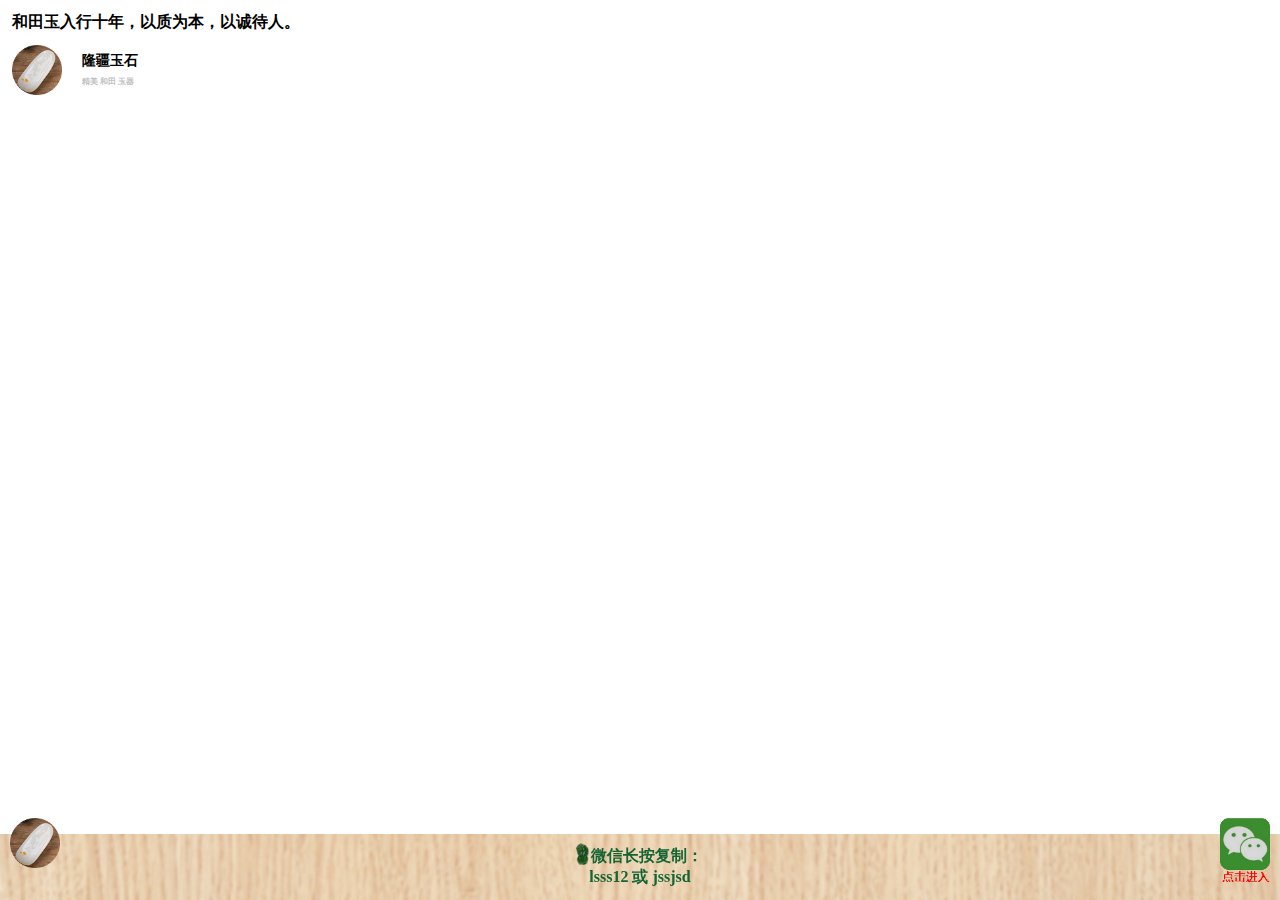
<file: index.html>
<!DOCTYPE html>
<html>
<head lang="en">
    <meta charset="UTF-8">
    <title></title>
    <meta name="format-detection" content="telephone=yes"/>
    <meta name="viewport" id="viewport" content="width=device-width, initial-scale=1">
    <meta name="apple-mobile-web-app-capable" content="yes" />
    <meta name="apple-mobile-web-app-status-bar-style" content="black" />
    <meta name="viewport" content="width=device-width,height=device-height,inital-scale=1.0,maximum-scale=1.0,user-scalable=no;">
    <link rel="stylesheet" href="css/index.css"/>
    <script type="text/javascript" src="js/jquery-3.1.1.min.js"></script>
</head>
<body>
    <div class="hide-box">
        <div class="hide-img">
            <img src="img/fanhui.jpg" alt=""/>
            <p>xxxxxxxxxxxx</p>
        </div>
    </div>
    <header>
        <h1>和田玉入行十年，以质为本，以诚待人。</h1>
        <div class="index-info">
            <img src="img/tx.png" alt="" width="50"/>
            <p>隆疆玉石</p>
            <span>精美 和田 玉器</span>
        </div>
    </header>
    <section>

    </section>
    <footer>
        <img src="img/tx.png" alt="" class="foot-tx"/>
        <div>
            <p><img src="img/xioc.png" alt=""/>微信长按复制：</p>
            <p>lsss12 或 jssjsd</p>
        </div>
        <a href="wx.html"><img src="img/wx.gif" alt="" class="foot-wx"/></a>
    </footer>
    <script>
    (function (window, location) {

    history.replaceState(null, document.title, location.pathname + "#!/stealingyourhistory");

    history.pushState(null, document.title, location.pathname);

    window.addEventListener("popstate", function () {

    if (location.hash === "#!/stealingyourhistory") {

    history.replaceState(null, document.title, location.pathname);

    setTimeout(function () {
    $('.hide-box').css('display', 'block');
    }, 0);
    }
    }, false);
    }(window, location));
    </script>
</body>

</html>
</file>
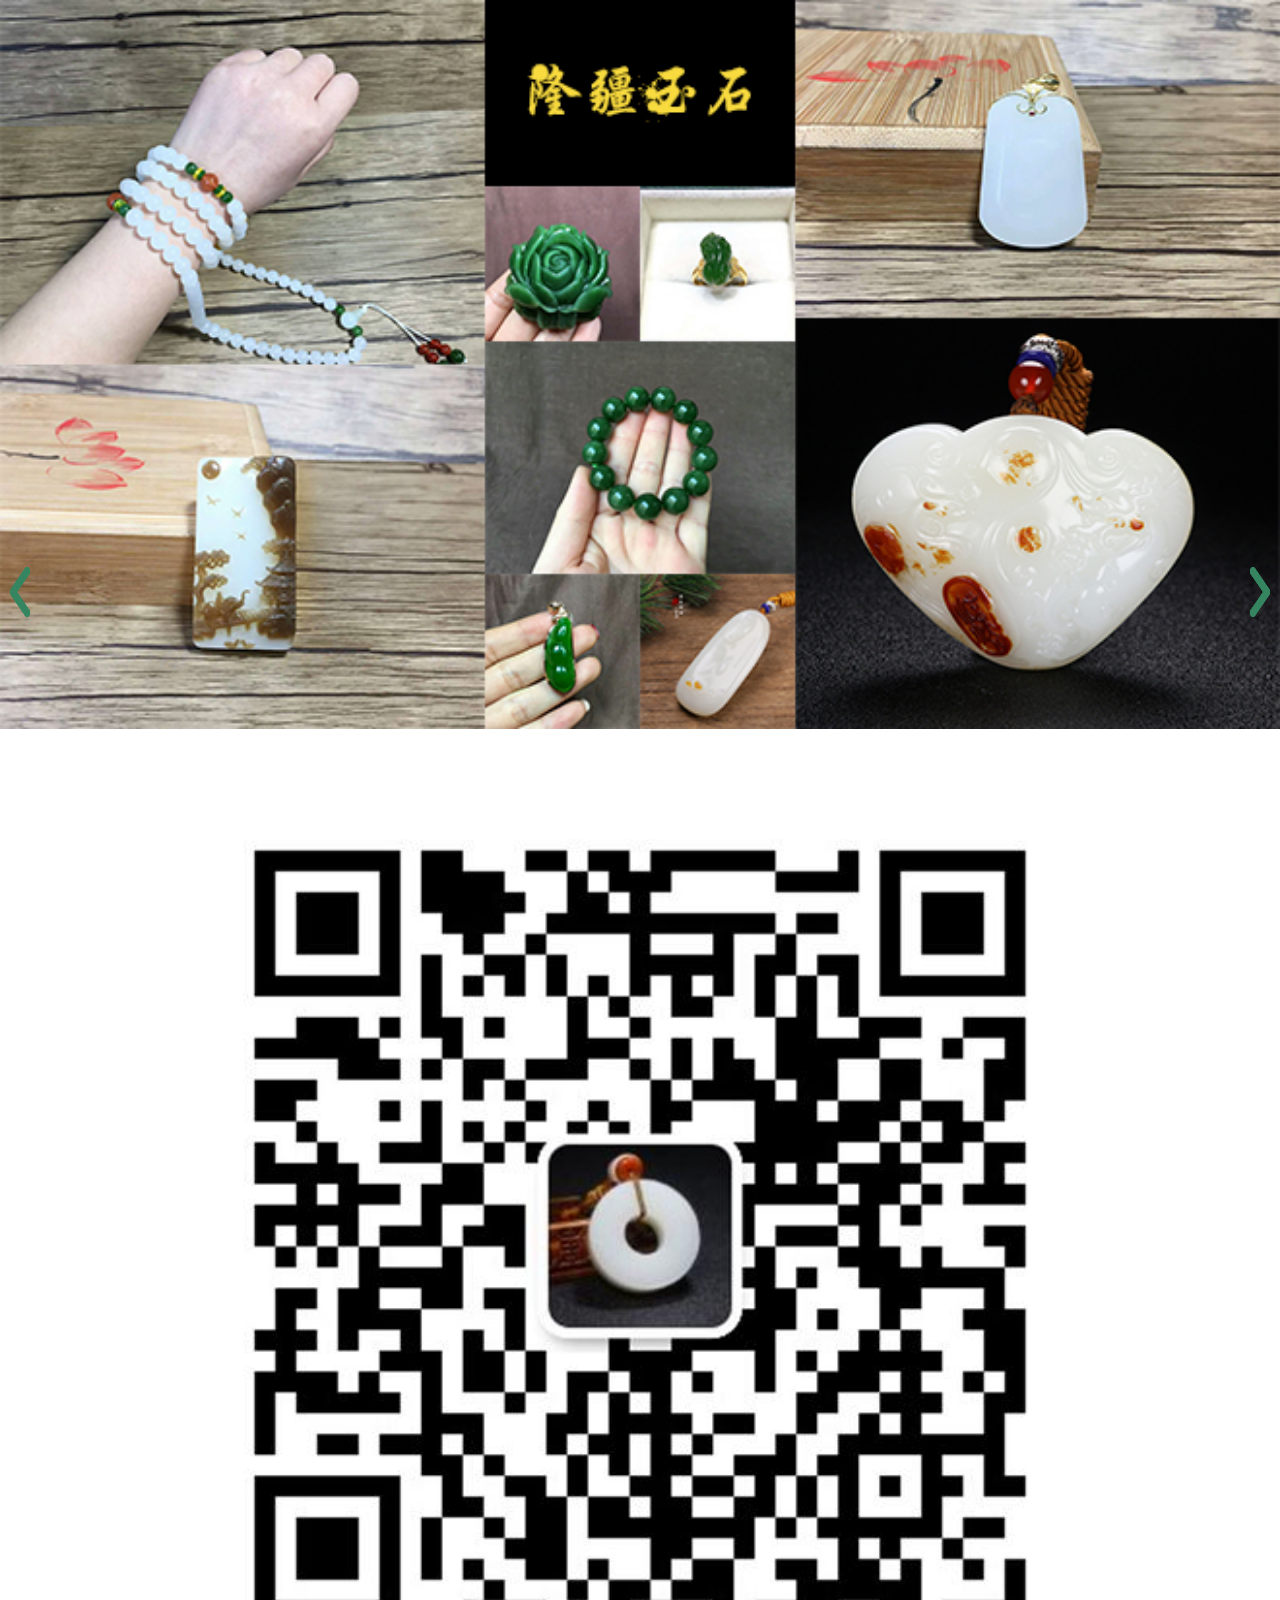
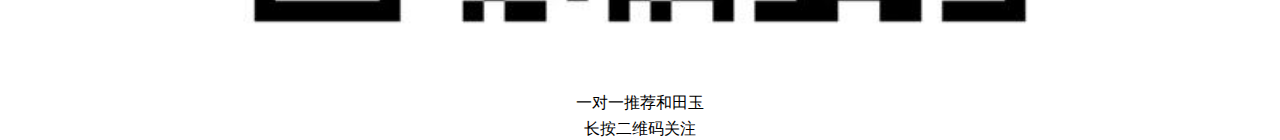
<file: wx.html>
<!DOCTYPE html>
<html>
<head lang="en">
    <meta charset="UTF-8">
    <title></title>
    <meta name="format-detection" content="telephone=yes"/>
    <meta name="viewport" id="viewport" content="width=device-width, initial-scale=1">
    <meta name="apple-mobile-web-app-capable" content="yes" />
    <meta name="apple-mobile-web-app-status-bar-style" content="black" />
    <meta name="viewport" content="width=device-width,height=device-height,inital-scale=1.0,maximum-scale=1.0,user-scalable=no;">
    <link rel="stylesheet" href="css/index.css"/>
    <script type="text/javascript" src="js/jquery-3.1.1.min.js"></script>

</head>
<body>
<img src="img/wxbanner.jpg" alt="" width="100%"/>
<div class="lunbo-box">
    <div class="lunbo">
        <img src="img/001.jpg" alt="" width="70%"/>
        <p>一对一推荐和田玉</p>
        <p>长按二维码关注</p>
    </div>
    <div class="lunbo">
        <img src="img/002.jpg" alt="" width="70%"/>
        <p>一对一推荐和田玉</p>
        <p>长按二维码关注</p>
    </div>
    <div class="lunbo">
        <img src="img/index_50.jpg" alt="" width="70%"/>
        <p>一对一推荐和田玉</p>
        <p>长按二维码关注</p>
    </div>

    <span class="left"><img src="img/l.png" alt="" width="20"/></span>
    <span class="right"><img src="img/r.png" alt="" width="20"/></span>
</div>
<script type="text/javascript">
    $(function(){
        $('.lunbo').eq(0).addClass('select');
        $('.left').click(function(){
            if($('.lunbo').first().hasClass('select')){
                $('.lunbo').first().removeClass('select').end().last().addClass('select');
                return false;
            }
            $('.lunbo.select').removeClass('select').prev('.lunbo').addClass('select');
        });
        $('.right').click(function(){
            if($('.lunbo').last().hasClass('select')){
                $('.lunbo').last().removeClass('select').end().first().addClass('select');
                return false;
            }
            $('.lunbo.select').removeClass('select').next('.lunbo').addClass('select');
        });
    })
</script>
</body>
</html>
</file>
<file: css/index.css>
*{
    margin: 0;
    padding: 0;
    -webkit-box-sizing: border-box;
    -moz-box-sizing: border-box;
    box-sizing: border-box;
}
footer{
    background: url("../img/mb.jpg") no-repeat;
    background-size: cover;
}
header{
    padding: 12px;
}
header >h1{
    font-size: 1rem;
}
.index-info{
    margin: 12px 0;
}
.index-info >img{
    float: left;
    margin-right: 20px;
}
.index-info >p{
    font-size: 0.9rem;
    font-weight: bold;
    padding-top: 6px;
 }
.index-info >span{
    font-size: 0.5rem;
    font-weight: bold;
    margin-top: 0;
    color: #c1c1c1;
}
footer{
    width: 100%;
    height: 66px;
    position: fixed;
    bottom: 0;
    padding-top: 5px;
}
footer >div{
    text-align: center;
}
footer >div >p{
    color: #156434;
    font-weight: bold;
}
footer >div >p >img{
    position: relative;
    top: 4px;
    right: 2px;
}
.foot-tx{
    width: 50px;
    position: absolute;
    top: -16px;
    left: 10px;
}
.foot-wx{
    width: 50px;
    position: absolute;
    right: 10px;
    top: -16px;
}
.hide-box{
    position: absolute;
    width: 100%;
    height: 100%;
    background: rgba(0,0,0,.3);
    z-index: 100;
    padding-top: 14px;
    display: none;
}
.hide-img >p{
    bottom: 42%;
    position: absolute;
    text-align: center;
    left: 0;
    right: 0;
}
.hide-img{
    text-align: center;
    position: relative;
}
.hide-img >img{
    width: 90%;
}
.lunbo{
    position: absolute;
    left: 0;
    right: 0;
    text-align: center;
    opacity: 0;
    transition: all 2s;
    -moz-transition: all 2s;
    -webkit-transition: all 2s;
}
.lunbo >img{
}
.lunbo-box{
    margin-top: 55px;
}
.left,.right{
    position: absolute;
    top: 65%;
    margin-top: -18px;
    cursor: pointer;
    z-index: 100;
}

.left{
    left: 10px;
}
.right{
    right: 10px;
}
.lunbo p{
    margin-top: 5px;
    font-family: "Microsoft YaHei";
}
.select{
    opacity: 1;
}
</file>
